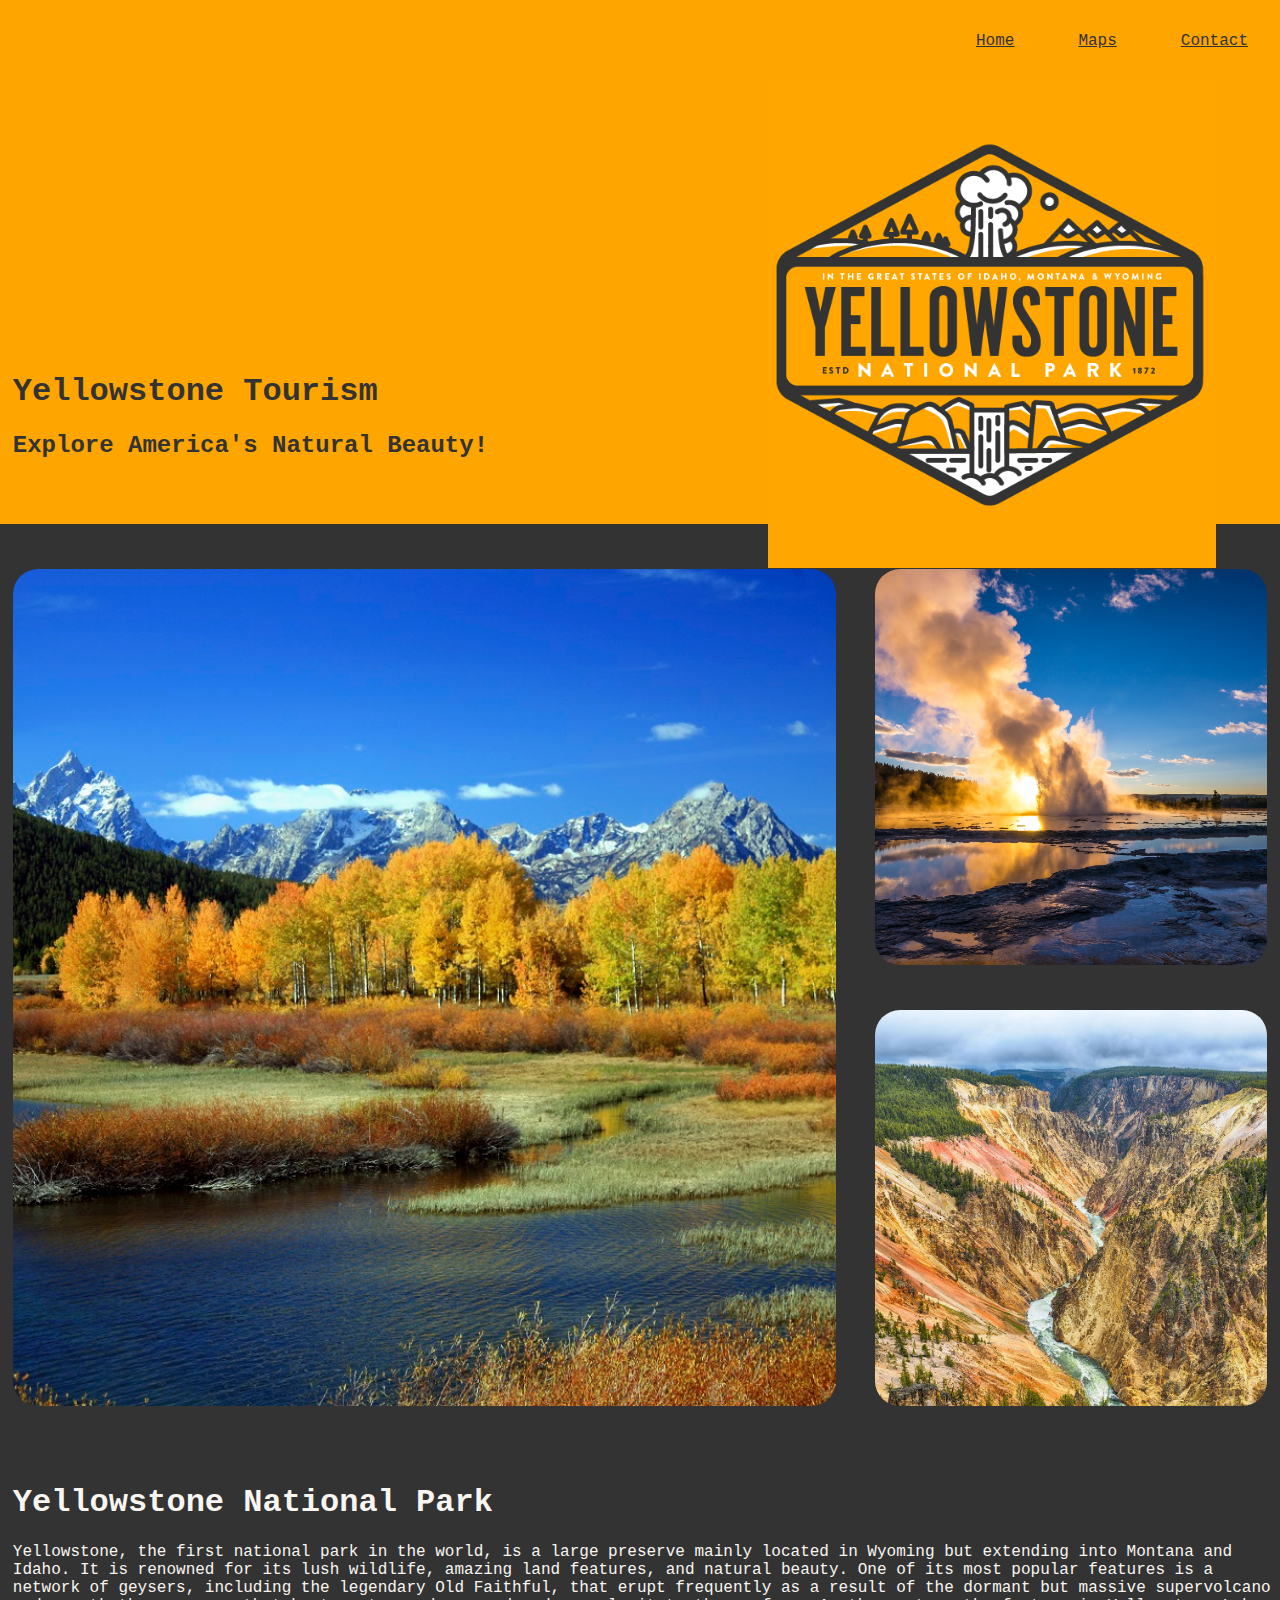
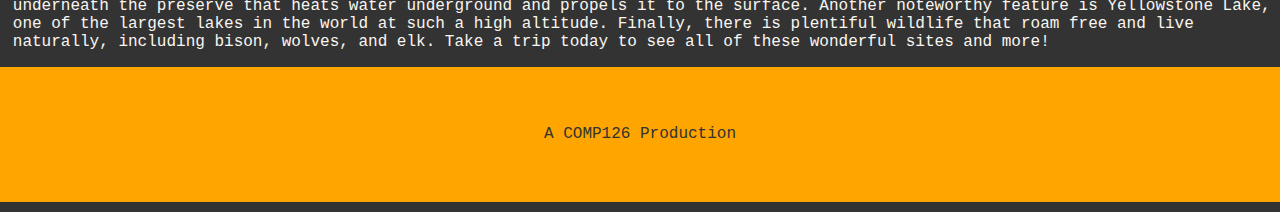
<file: index.html>
<!DOCTYPE HTML>
<html lang="en">
  
<head>
  <meta charset="utf-8">
  <meta name="viewport" content="width=device-width, 
       initial-scale-1, shrink-to-fit=no">
  <title>Trevor Sumlin Final Project</title>
  <link rel="stylesheet" href="css/styles.css">
</head>

<body>

<div class="main-grid">
<header class="index-header">
<ul class="navigation">
    <li><a href="index.html">Home</a></li>
    <li><a href="maps.html">Maps</a></li>
    <li><a href="contact.html">Contact</a></li>
</ul>
    
<div class="image-header">
    <div class="banner"></div>
</div>
    
<div class="title">
    <h1 class="title-text" id="one">Yellowstone Tourism</h1>
    <h2 class="title-text" id="two">Explore America's Natural Beauty!</h2>
</div>
</header>
    
<div class="index-grid">
    
<div class="box-grid">
    <div class="box1"></div>
    <div class="box2"></div>
    <div class="box3"></div>
</div>
    
<div class="index-text">
    <h1 class="body-text">Yellowstone National Park</h1>
    <p>Yellowstone, the first national park in the world, is a large preserve mainly located in Wyoming but extending into Montana and Idaho. 
        It is renowned for its lush wildlife, amazing land features, and natural beauty. 
        One of its most popular features is a network of geysers, including the legendary Old Faithful, that erupt frequently as a result of the dormant but massive supervolcano underneath the preserve that heats water underground and propels it to the surface.
        Another noteworthy feature is Yellowstone Lake, one of the largest lakes in the world at such a high altitude. 
        Finally, there is plentiful wildlife that roam free and live naturally, including bison, wolves, and elk.
        Take a trip today to see all of these wonderful sites and more!</p>
</div>

</div>
    
<footer class="footer index-footer">
    <p class="footer-text">A COMP126 Production</p>
</footer>
</div>

</body>

</html>
</file>
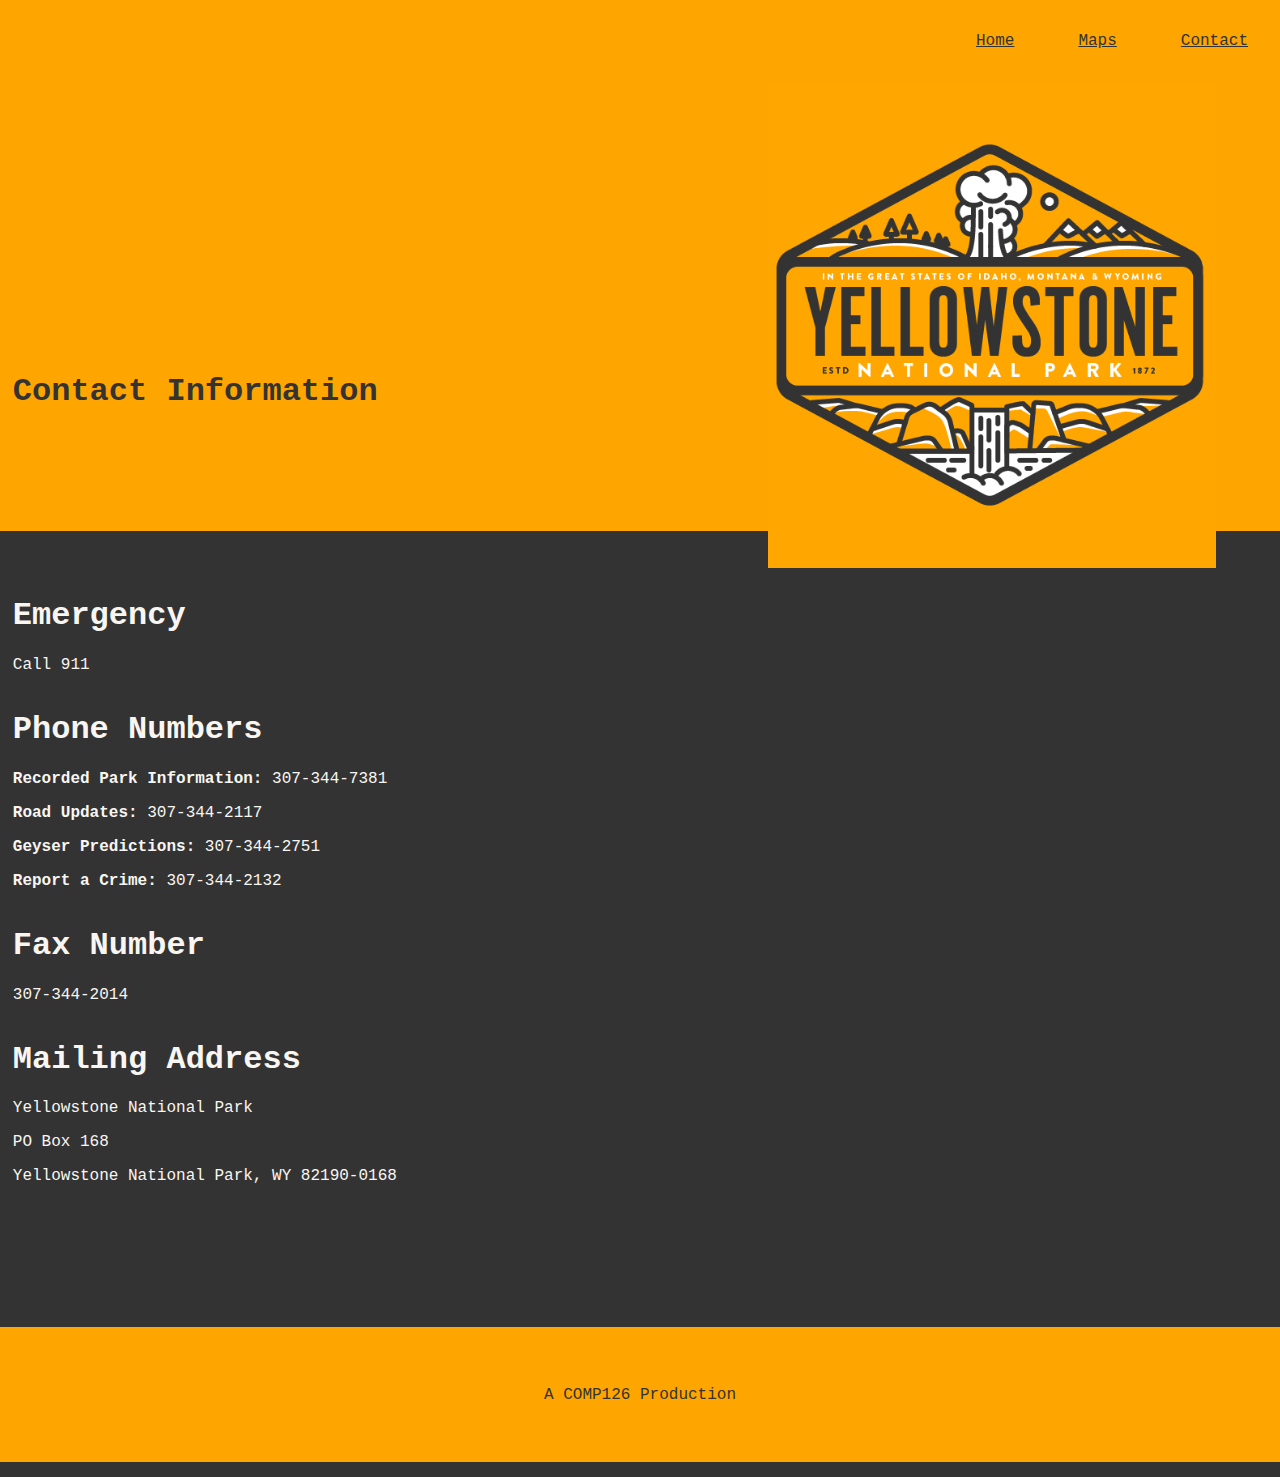
<file: contact.html>
<!DOCTYPE HTML>
<html lang="en">
  
<head>
  <meta charset="utf-8">
  <meta name="viewport" content="width=device-width, 
       initial-scale-1, shrink-to-fit=no">
  <title>Trevor Sumlin Final Project</title>
  <link rel="stylesheet" href="css/styles.css">
</head>

<body>

<div class="contact-grid">

<header class="contact-header">
    <ul class="navigation">
      <li><a href="index.html">Home</a></li>
      <li><a href="maps.html">Maps</a></li>
      <li><a href="contact.html">Contact</a></li>
    </ul>
    
    <div class="image-header">
      <div class="banner"></div>
    </div>
    
    <div class="title">
      <h1 class="title-text">Contact Information</h1>
    </div>
</header>

<div class="contact-main">

<div class="contact-text1">
  <h1 class="contact-text-h1">Emergency</h1>
  <p>Call 911</p>
</div>

<div class="contact-text2">
  <h1 class="contact-text-h1">Phone Numbers</h1>
  <p><b>Recorded Park Information:</b> 307-344-7381</p>
  <p><b>Road Updates:</b> 307-344-2117</p>
  <p><b>Geyser Predictions:</b> 307-344-2751</p>
  <p><b>Report a Crime:</b> 307-344-2132</p>
</div>

<div class="contact-text3">
  <h1 class="contact-text-h1">Fax Number</h1>
  <p>307-344-2014</p>
</div>

<div class="contact-text4">
  <h1 class="contact-text-h1">Mailing Address</h1>
  <p>Yellowstone National Park</p>
  <p>PO Box 168</p>
  <p>Yellowstone National Park, WY 82190-0168</p>
</div>

</div>

<footer class="footer contact-footer">
  <p class="footer-text">A COMP126 Production</p>
</footer>

</div>

</body>

</html>
</file>
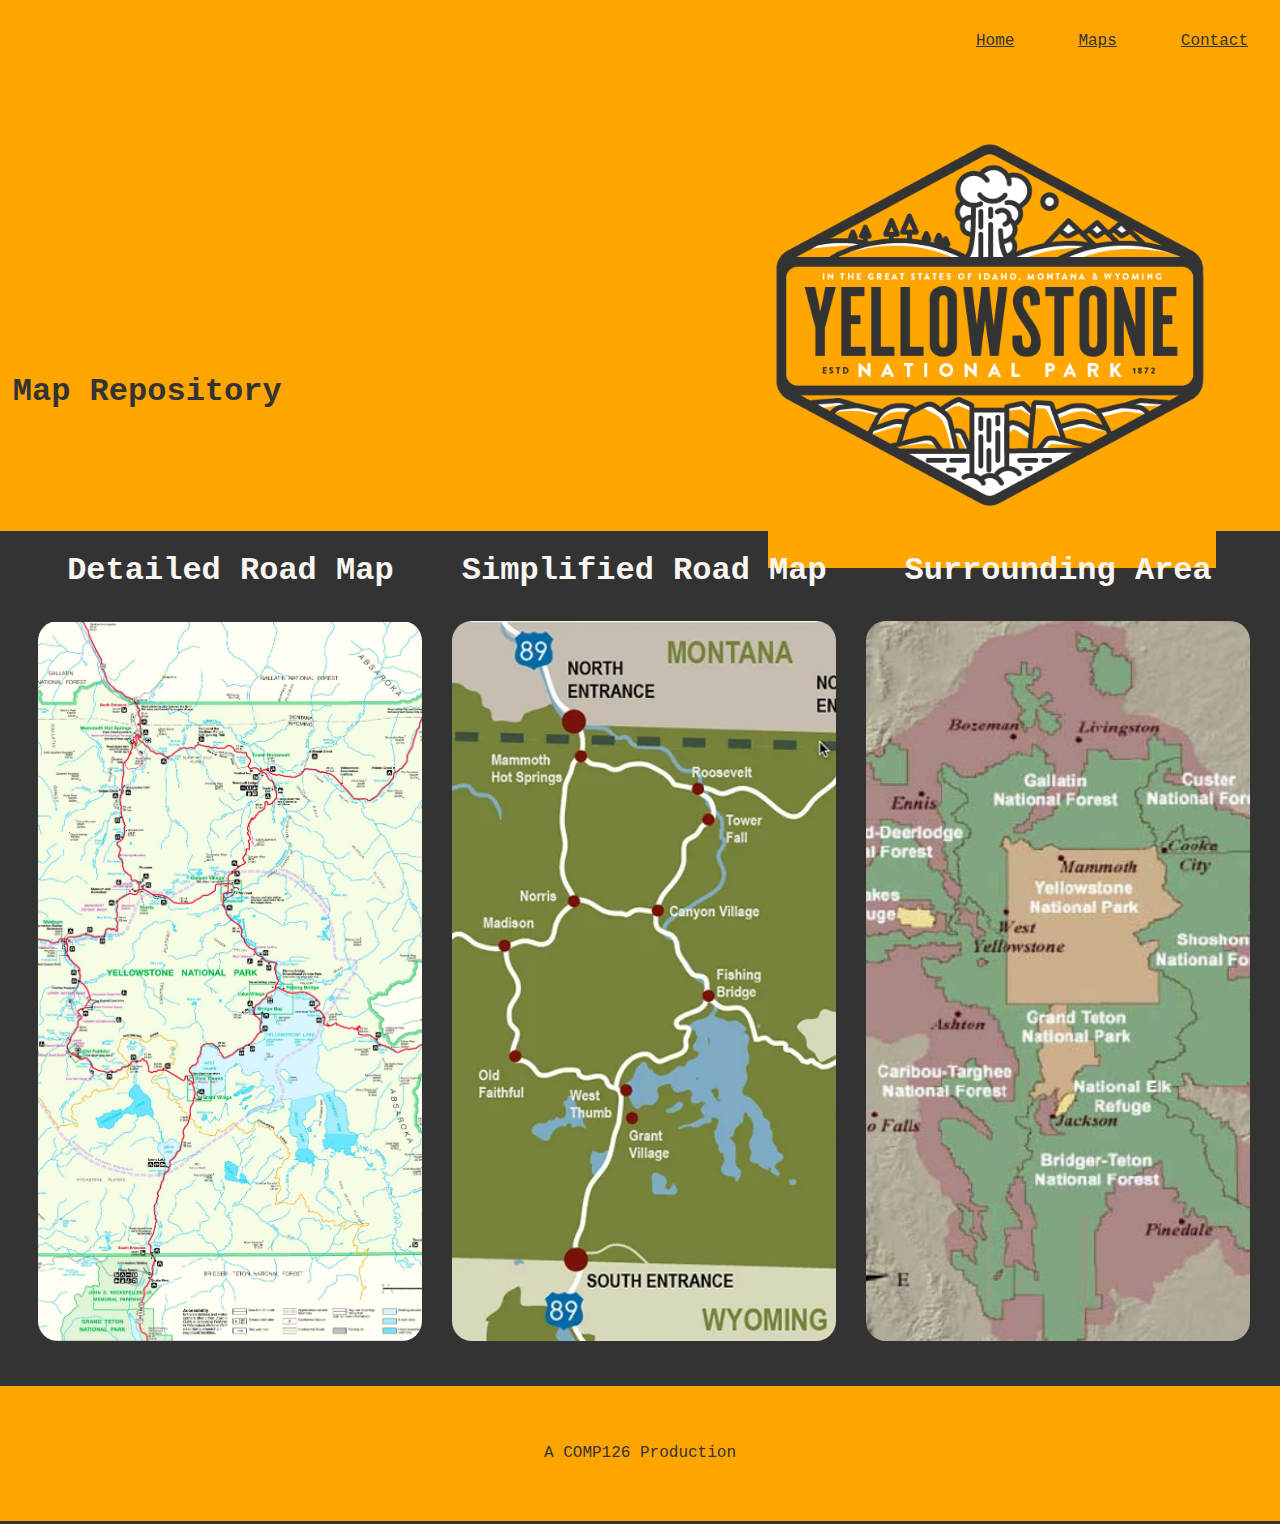
<file: maps.html>
<!DOCTYPE HTML>
<html lang="en">
  
<head>
  <meta charset="utf-8">
  <meta name="viewport" content="width=device-width, 
       initial-scale-1, shrink-to-fit=no">
  <title>Trevor Sumlin Final Project</title>
  <link rel="stylesheet" href="css/styles.css">
</head>

<body>

<div class="maps-grid">

<header class="maps-header">
    <ul class="navigation">
      <li><a href="index.html">Home</a></li>
      <li><a href="maps.html">Maps</a></li>
      <li><a href="contact.html">Contact</a></li>
    </ul>
    
    <div class="image-header">
      <div class="banner"></div>
    </div>
    
    <div class="title">
      <h1 class="title-text">Map Repository</h1>
    </div>
</header>

<div class="overall-maps">
  <div class="map1"></div>
  <div class="map1-title">
    <h1 class="map-text">Detailed Road Map</h1>
  </div>
  <div class="map2"></div>
  <div class="map2-title">
    <h1 class="map-text">Simplified Road Map</h1>
  </div>
  <div class="map3"></div>
  <div class="map3-title">
    <h1 class="map-text">Surrounding Area</h1>
  </div>
</div>

<footer class="footer maps-footer">
  <p class="footer-text">A COMP126 Production</p>
</footer>

</div>

</body>

</html>
</file>
<file: css/styles.css>
body {
    background-color: #333333;
    margin: 0;
}

.index-header {
    grid-row: 1;
    background-color: orange;
    padding-bottom: 5vh;
}

.contact-header {
    background-color: orange;
    padding-bottom: 11vh;
}

.maps-header {
    background-color: orange;
    padding-bottom: 11vh;
    grid-row: 1;
}

.image-header {
    display: flex;
    height: 30vh;
    margin-top: 0;
    justify-content: flex-end;
    padding-right: 5vw;
}

.banner {
    background-color: brown;
    background-image: url("/images/banner.png");
    background-position: center;
    background-repeat: no-repeat;
    background-size: cover;
    height: 54vh;
    width: 35vw;
    justify-content: flex-start;
}

.index-grid {
    display: grid;
    grid-row: 2;
    grid-row-gap: 30px;
}

.box-grid {
    grid-row: 1;
    display: grid;
    height: 90vh;
    width: auto;
    margin-top: 5vh;
    margin-bottom: 1vh;
    margin-left: 1vw;
    margin-right: 1vw;
    grid-gap: 5vh 3vw;
}
  
.box3 {
    background-color: blue;
    background-image: url("/images/image3.jpg");
    background-position: center;
    background-repeat: no-repeat;
    background-size: cover;
    border-radius: 25px;
    text-align: center;
    height: 93vh;
    grid-column: 1 / span 2;
    grid-row: 1 / span 2;
}
  
.box2 {
    background-color: cyan;
    background-image: url("/images/image2.jfif");
    background-position: center;
    background-repeat: no-repeat;
    background-size: cover;
    border-radius: 25px;
    text-align: center;
    height: 44vh;
    grid-column: 3 / span 1;
    grid-row: 1 / span 1;
}

.box1 {
    background-color: green;
    background-image: url("/images/image1.jfif");
    background-position: center;
    background-repeat: no-repeat;
    background-size: cover;
    border-radius: 25px;
    text-align: center;
    height: 44vh;
    grid-row: 2 / span 1;
    grid-column: 3 / span 1;
}

.index-text {
    grid-row: 2;
    margin-top: 5vh;
    margin-left: 1vw;
}

h1 {
    font-size: 2rem;
    font-family: "Monaco", monospace;
    color: #333333;
}

h2 {
    font-size: 1.5rem;
    font-family: "Monaco", monospace;
    color: #333333;
}

p {
    font-size: 1rem;
    font-family: "Monaco", monospace; 
    color: #f9f6f1;
}

.body-text {
    color:#f9f6f1;
}

.map-text {
    color:#f9f6f1;
}

.footer {
    position: static;
    display: flex;
    justify-content: center;
    align-items: center;
    width: 100%;
    height: 15vh;
    bottom: 0;
    left: 0;
    background-color: orange;
}

.footer-text {
    font-size: 1rem;
    font-family: "Monaco", monospace;
    color:#333333;
}

.index-footer {
    grid-row: 3;
}

.maps-footer {
    grid-row: 3;
}

.contact-main {
    grid-row: 2;
    display: grid;
}

.contact-text-h1 {
    color:#f9f6f1 !important;
}

.contact-text1 {
    margin-top: 5vh;
    margin-left: 1vw;
    grid-row: 1;
    color:#f9f6f1 !important;
}

.contact-text2 {
    grid-row: 2;
    margin-left: 1vw;
    color:#f9f6f1 !important;
}

.contact-text3 {
    grid-row: 3;
    margin-left: 1vw;
    color:#f9f6f1 !important;
}

.contact-text4 {
    grid-row: 4;
    margin-left: 1vw;
    margin-bottom: 14vh;
    color:#f9f6f1 !important;
}

.contact-footer {
    grid-row: 3;
}

.navigation {
  list-style: none;
  background: orange;
  display: flex;
  flex-flow: row wrap;
  justify-content: flex-end;
  font-family: "Monaco", monospace;
  margin-top: 0;
  margin-bottom: 0;
}
  
.navigation a {
  display: block;
  padding: 2em;
  color: #333333;
}
  
.navigation a:hover {
  color: yellow;
}
  
@media screen and (max-width: 800px) {
.navigation {
  justify-content: space-around;
}
}
  
@media screen and (max-width: 500px) {
.navigation {
    flex-flow: column wrap;
    padding: 0;
}
}

.title {
    margin-left: 1vw;
}

.title-text {
    font-family: "Monaco", monospace;
}

#one {
    font-size: 2rem;
    color: ##333333 !important;
}

#two {
    font-size: 1.5rem;
    color: ##333333 !important;
}

.overall-maps {
    grid-row: 2;
    display: grid;
    grid-row-gap: 10px;
    margin-bottom: 5vh;
}

.map1-title {
    grid-row: 1;
    grid-column: 1;
    text-align: center;
    justify-content: center;
    width: 30vw;
    margin-left: 3vw;
    margin-right: 2vw;
}

.map2-title {
    grid-row: 1;
    grid-column: 2;
    text-align: center;
    justify-content: center;
    width: 30vw;
    margin-right: 2vw;
}

.map3-title {
    grid-row: 1;
    grid-column: 3;
    text-align: center;
    justify-content: center;
    width: 30vw;
    margin-right: 2vw;
}

.map1 {
    background-color: blue;
    background-image: url("/images/map1.jpg");
    background-position: center;
    background-repeat: no-repeat;
    background-size: cover;
    height: 80vh;
    width: 30vw;
    border-radius: 20px;
    margin-left: 3vw;
    margin-right: 2vw;
}

.map2 {
    background-color: green;
    background-image: url("/images/map2.webp");
    background-position: center;
    background-repeat: no-repeat;
    background-size: cover;
    height: 80vh;
    width: 30vw;
    border-radius: 20px;
    margin-right: 2vw;
}

.map3 {
    background-color: red;
    background-image: url("/images/map3.png");
    background-position: center;
    background-repeat: no-repeat;
    background-size: cover;
    height: 80vh;
    width: 30vw;
    border-radius: 20px;
    margin-right: 2vw;
}
</file>
